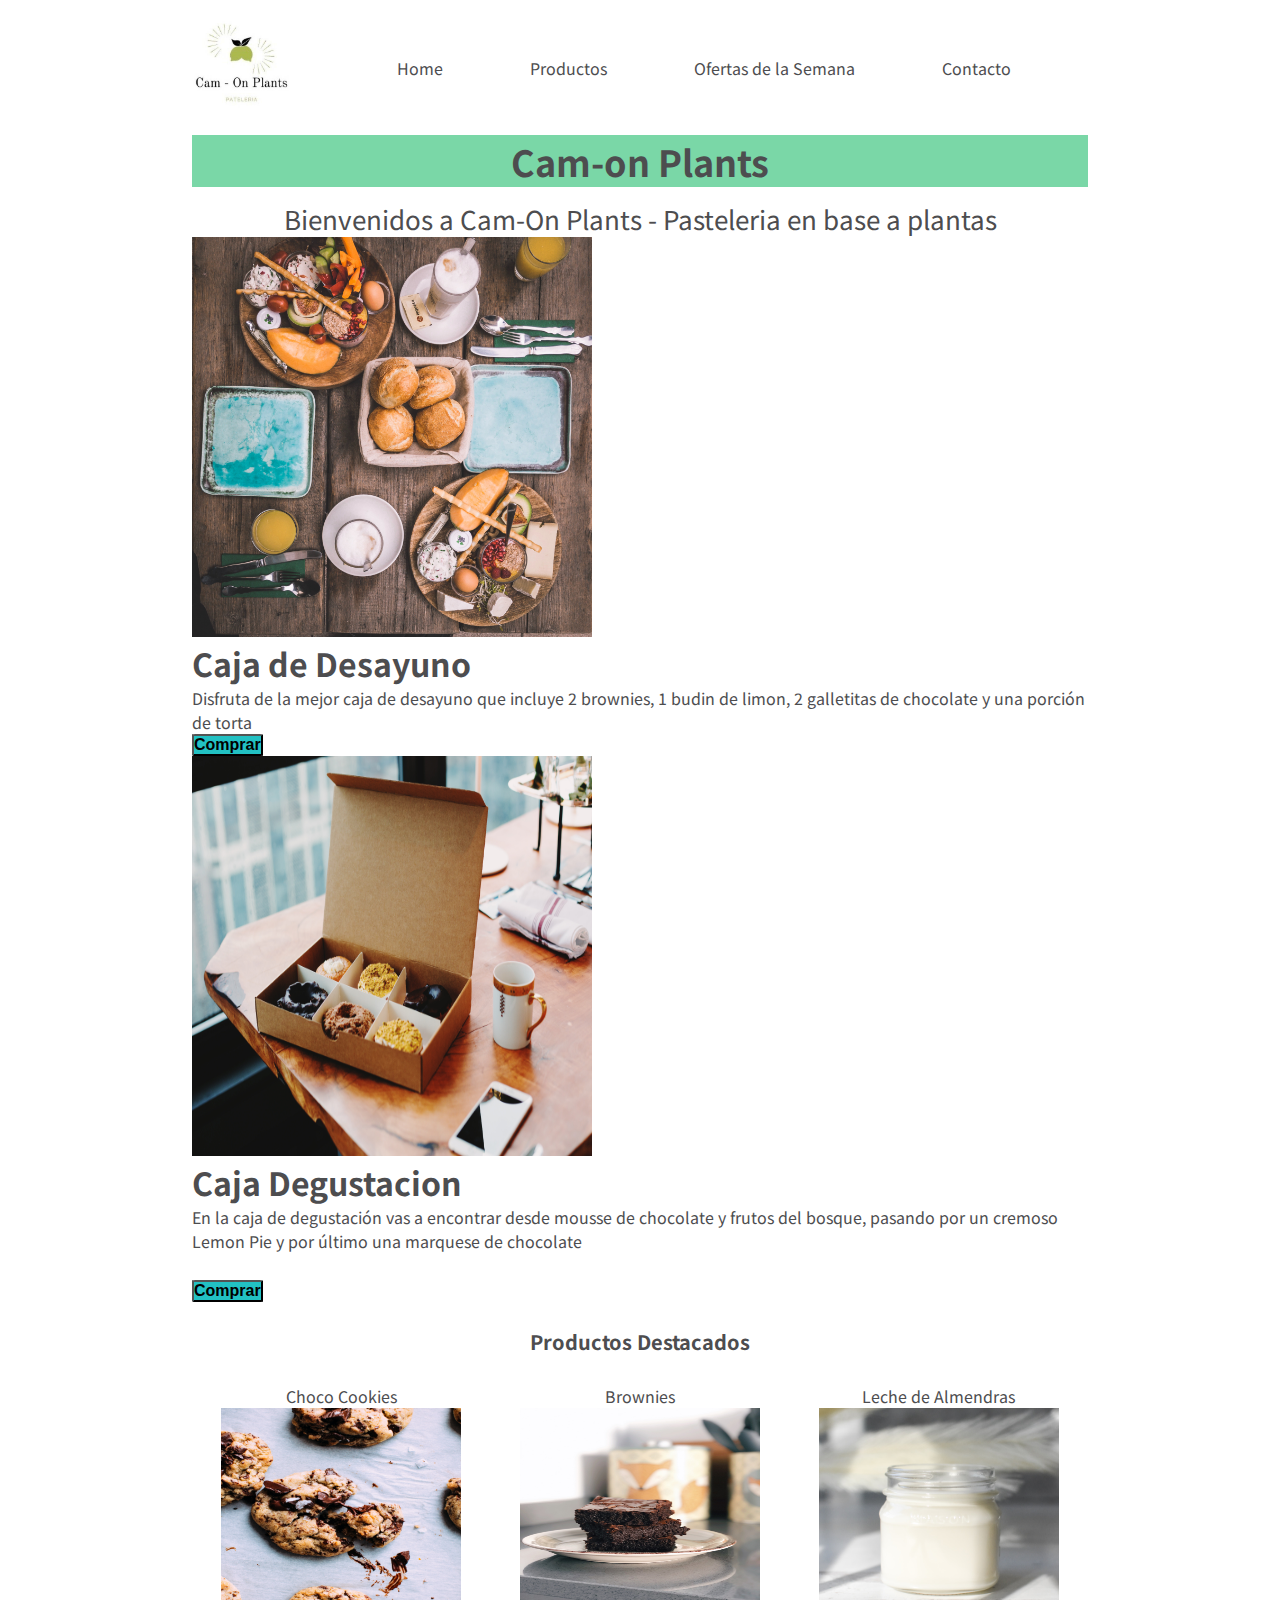
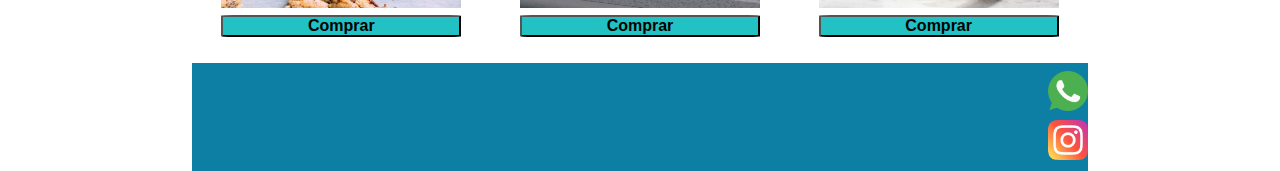
<file: index.html>
<!DOCTYPE html>
<html lang="es">
  <head>
    <meta name="title" content="CamOn-Plant | Desayunos Veganos" />
    <meta name="description" content="Cajas de Desayuno y meriendas veganas" />
    <meta
      name="keywords"
      content="veganos, desayuno veganos, postres veganos, alimentos veganos"
    />
    <meta charset="UTF-8" />
    <meta http-equiv="X-UA-Compatible" content="IE=edge" />
    <link rel="preconnect" href="https://fonts.googleapis.com" />
    <link rel="preconnect" href="https://fonts.gstatic.com" crossorigin />
    <link
      href="https://fonts.googleapis.com/css2?family=Noto+Sans+JP:wght@100;300;400&display=swap"
      rel="stylesheet"
    />
    <meta name="viewport" content="width=device-width, initial-scale=1.0" />
    <title>Cam-On Plant</title>
    <link
      href="https://cdn.jsdelivr.net/npm/bootstrap@5.0.2/dist/css/bootstrap.min.css"
      rel="stylesheet"
      integrity="sha384-EVSTQN3/azprG1Anm3QDgpJLIm9Nao0Yz1ztcQTwFspd3yD65VohhpuuCOmLASjC"
      crossorigin="anonymous"
    />
    <script
      src="https://cdn.jsdelivr.net/npm/bootstrap@5.0.2/dist/js/bootstrap.bundle.min.js"
      integrity="sha384-MrcW6ZMFYlzcLA8Nl+NtUVF0sA7MsXsP1UyJoMp4YLEuNSfAP+JcXn/tWtIaxVXM"
      crossorigin="anonymous"
    ></script>
    <link rel="stylesheet" href="css/style.css" />
  </head>
  <body>
    <header>
      <img
        class="img_logo"
        src="./img/Cam-on plants.jpeg"
        alt="logo cam-on plants"
      />
      <nav>
        <label for="check-menu">MENU</label>
        <input id="check-menu" type="checkbox" />

        <ul class="menu">
          <li class="menu_items">
            <a class="links" href="index.html">Home</a>
          </li>
          <li class="menu_items">
            <a class="links" href="productos.html">Productos</a>
          </li>
          <li class="menu_items">
            <a class="links" href="ofertas_de_la_semana.html"
              >Ofertas de la Semana</a
            >
          </li>
          <li class="menu_items">
            <a class="links" href="contacto.html">Contacto</a>
          </li>
        </ul>
      </nav>
    </header>
    <main>
      <section class="intro">
        <h1 class="intro_title">Cam-on Plants</h1>
        <p class="intro_subtitle">
          Bienvenidos a Cam-On Plants - Pasteleria en base a plantas
        </p>
      </section>
      <section>
        <div class="container">
          <div class="row py-1">
            <div class="col-md-6 text-center">
              <img
                class="img_producto_destacado"
                src="./img/caja-desayuno.jpeg"
                alt="caja-desayuno"
              />
            </div>
            <div class="col-md-6 text-center my-auto">
              <h2 class="fw-bold">Caja de Desayuno</h2>
              <p class="producto-desc">
                Disfruta de la mejor caja de desayuno que incluye 2 brownies, 1
                budin de limon, 2 galletitas de chocolate y una porción de torta
              </p>
              <button class="btn btn-success">Comprar</button>
            </div>
          </div>
          <div class="row flex-row-reverse py-1">
            <div class="col-md-6 text-center">
              <img
                class="img_producto_destacado"
                src="./img/dessert-box.jpeg"
                alt="caja-degustacion"
              />
            </div>
            <div class="col-md-6 text-center my-auto">
              <h2 class="fw-bold">Caja Degustacion</h2>
              <p class="producto-desc">
                En la caja de degustación vas a encontrar desde mousse de
                chocolate y frutos del bosque, pasando por un cremoso Lemon Pie
                y por último una marquese de chocolate
              </p>
              <button class="btn btn-success promo">Comprar</button>
            </div>
          </div>
        </div>
      </section>
      <section class="productos-titulos">
        <h2>Productos Destacados</h2>
      </section>
      <section class="productos">
        <div class="sub-producto">
          <p>Choco Cookies</p>
          <img
            class="foto-producto"
            src="./img/choco-cookies.jpeg"
            alt="choco"
          />
          <button class="btn btn-success promo">Comprar</button>
        </div>
        <div class="sub-producto">
          <p>Brownies</p>
          <img class="foto-producto" src="./img/brownies.jpeg" alt="brownies" />
          <button class="btn btn-success promo">Comprar</button>
        </div>
        <div class="sub-producto">
          <p>Leche de Almendras</p>
          <img
            class="foto-producto"
            src="./img/leche-almendras.jpeg"
            alt="leche-almendras"
          />
          <button class="btn btn-success promo">Comprar</button>
        </div>
      </section>
    </main>
  </body>
  <footer class="footer">
    <nav>
      <ul class="redes-sociales">
        <li class="logos">
          <a href="https://wa.me/+5491165191516" target="_blank">
            <img class="whatsapp" src="./img/whatsapp.png" alt="" />
          </a>
        </li>
        <li class="logos">
          <a href="https://www.instagram.com/cam_onplants/"></a>
          <img class="ig" src="./img/instagram.png" alt="" />
        </li>
      </ul>
    </nav>
    </footer>
</html>
</file>
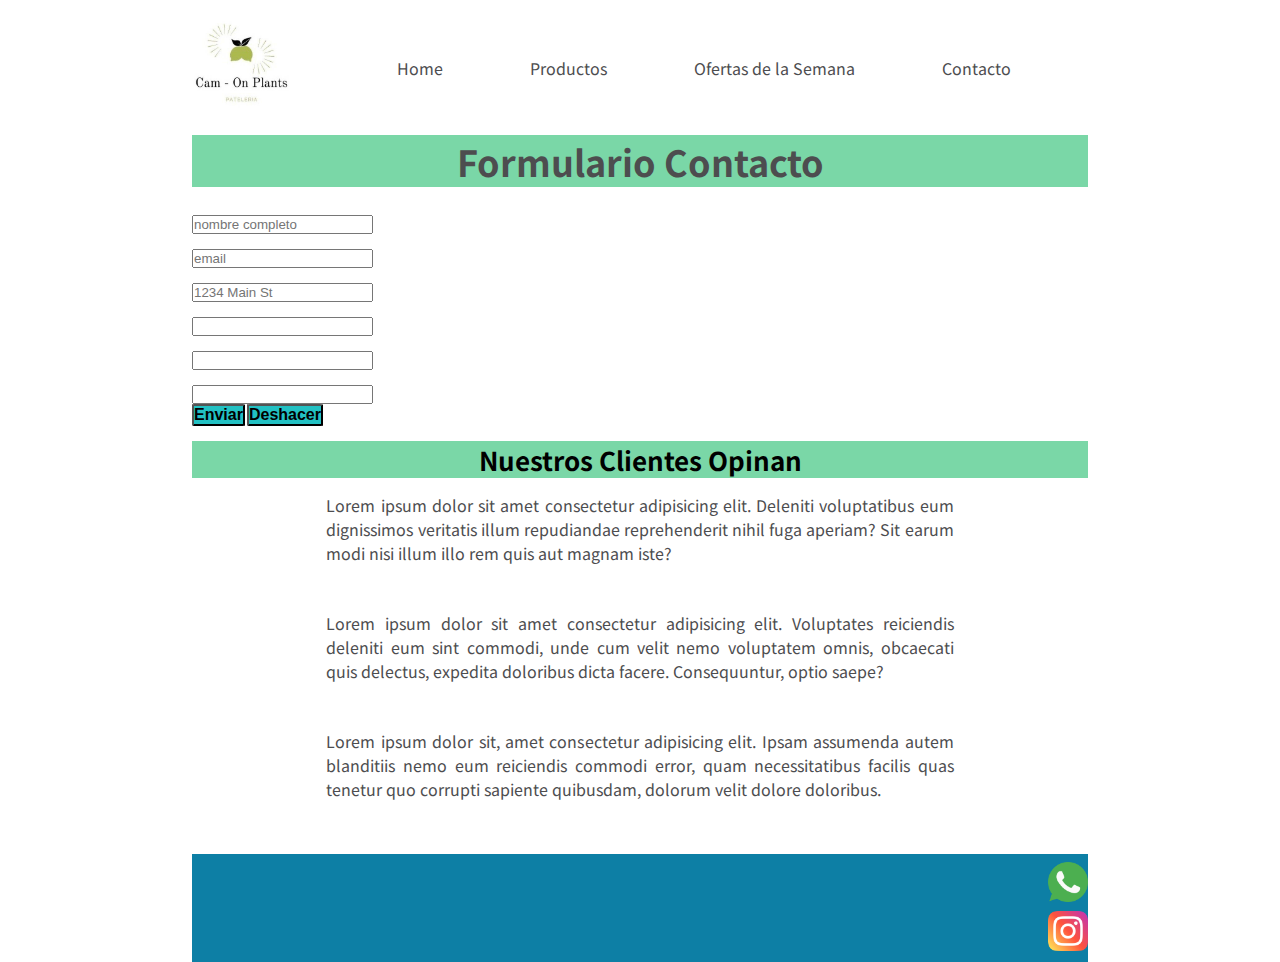
<file: contacto.html>
<!DOCTYPE html>
<html lang="es">
  <head>
    <meta name="title" content="CamOn-Plant | Desayunos Veganos">
    <meta name="description" content="Cajas de Desayuno y meriendas veganas" />
    <meta name="keywords" content="veganos, desayuno veganos, postres veganos, alimentos veganos">
    <meta charset="UTF-8" />
    <meta http-equiv="X-UA-Compatible" content="IE=edge" />
    <link rel="preconnect" href="https://fonts.googleapis.com" />
    <link rel="preconnect" href="https://fonts.gstatic.com" crossorigin />
    <link
      href="https://fonts.googleapis.com/css2?family=Noto+Sans+JP:wght@100;300;400&display=swap"
      rel="stylesheet"
    />
    <meta name="viewport" content="width=device-width, initial-scale=1.0" />
    <title>Cam-On Plant</title>
    <link
      href="https://cdn.jsdelivr.net/npm/bootstrap@5.0.2/dist/css/bootstrap.min.css"
      rel="stylesheet"
      integrity="sha384-EVSTQN3/azprG1Anm3QDgpJLIm9Nao0Yz1ztcQTwFspd3yD65VohhpuuCOmLASjC"
      crossorigin="anonymous"
    />
    <script
      src="https://cdn.jsdelivr.net/npm/bootstrap@5.0.2/dist/js/bootstrap.bundle.min.js"
      integrity="sha384-MrcW6ZMFYlzcLA8Nl+NtUVF0sA7MsXsP1UyJoMp4YLEuNSfAP+JcXn/tWtIaxVXM"
      crossorigin="anonymous"
    ></script>
    <link rel="stylesheet" href="css/style.css" />
  </head>
  <body>
    <header>
      <img
        class="img_logo"
        src="./img/Cam-on plants.jpeg"
        alt="logo cam-on plants"
      />
      <nav>
        <label for="check-menu">MENU</label>
        <input id="check-menu" type="checkbox" />

        <ul class="menu">
          <li class="menu_items">
            <a class="links" href="index.html">Home</a>
          </li>
          <li class="menu_items">
            <a class="links" href="productos.html">Productos</a>
          </li>
          <li class="menu_items">
            <a class="links" href="ofertas_de_la_semana.html"
              >Ofertas de la Semana</a
            >
          </li>
          <li class="menu_items">
            <a class="links" href="contacto.html">Contacto</a>
          </li>
        </ul>
      </nav>
    </header>
  <section class="intro">
    <h1 class="intro_title">Formulario Contacto</h1>
    <section class="section-contacto">
      <form class="row g-3">
        <div class="col-md-6">
          <label for="inputEmail4" class="form-label">Nombre</label>
          <input
            type="text"
            class="form-control"
            id="nombre"
            placeholder="nombre completo"
          />
        </div>
        <div class="col-md-6">
          <label for="inputPassword4" class="form-label">Email</label>
          <input
            type="email"
            class="form-control"
            id="email"
            placeholder="email"
          />
        </div>
        <div class="col-12">
          <label for="inputAddress" class="form-label">Dirección</label>
          <input
            type="text"
            class="form-control"
            id="inputAddress"
            placeholder="1234 Main St"
          />
        </div>
        <div class="col-12">
        </div>
        <div class="col-md-6">
          <label for="inputCity" class="form-label">Ciudad</label>
          <input type="text" class="form-control" id="inputCity" />
        </div>
        <div class="col-md-4">
          <label for="inputState" class="form-label">Estado</label>
          <input type="text" class="form-control" id="Estado">
          </div>
        <div class="col-md-2">
          <label for="inputZip" class="form-label">Codigo Postal</label>
          <input type="text" class="form-control" id="inputZip" />
        </div>
                 
        </div>
        <div class="col-12">
          <button type="submit" class="btn btn-primary">Enviar</button>
          <button type="reset" class="btn btn-primary">Deshacer</button>
        </div>
      </form>
      <br>
      <section>
        <h2 class="testimonios">Nuestros Clientes Opinan</h2>
        <br>
        <div class="opiniones"></div>
        <div class="opinion-1"><p>Lorem ipsum dolor sit amet consectetur adipisicing elit. Deleniti voluptatibus eum dignissimos veritatis illum repudiandae reprehenderit nihil fuga aperiam? Sit earum modi nisi illum illo rem quis aut magnam iste?</p></div>
        <div class="opinion-2"><p>Lorem ipsum dolor sit amet consectetur adipisicing elit. Voluptates reiciendis deleniti eum sint commodi, unde cum velit nemo voluptatem omnis, obcaecati quis delectus, expedita doloribus dicta facere. Consequuntur, optio saepe?</p></div>
        <div class="opinion-3"><p>Lorem ipsum dolor sit, amet consectetur adipisicing elit. Ipsam assumenda autem blanditiis nemo eum reiciendis commodi error, quam necessitatibus facilis quas tenetur quo corrupti sapiente quibusdam, dolorum velit dolore doloribus.</p></div>
        </section>
    </section>
  </section>
</body>
<footer class="footer">
  <nav>
    <ul class="redes-sociales">
      <li class="logos">
        <a href="https://wa.me/+5491165191516" target="_blank">
          <img class="whatsapp" src="./img/whatsapp.png" alt="" />
        </a>
      </li>
      <li class="logos">
        <a href="https://www.instagram.com/cam_onplants/"></a>
        <img class="ig" src="./img/instagram.png" alt="" />
      </li>
    </ul>
  </nav>
  </footer>
  </html>
</file>
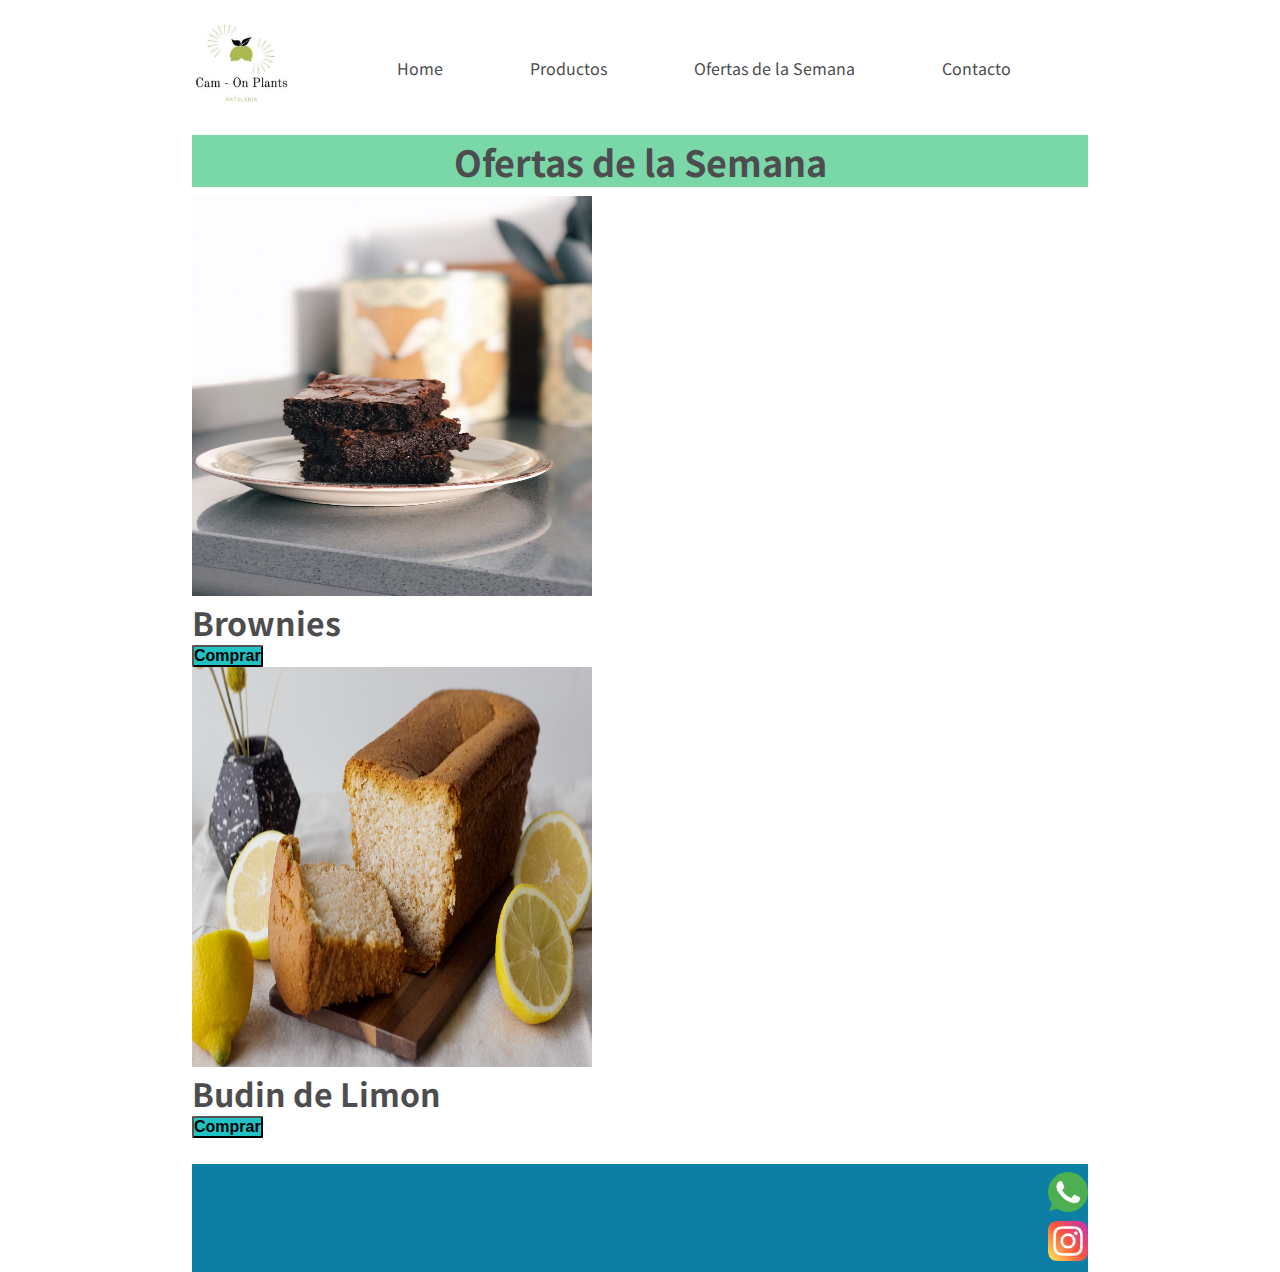
<file: ofertas_de_la_semana.html>
<!DOCTYPE html>
<html lang="es">
  <head>
    <meta name="title" content="CamOn-Plant | Desayunos Veganos" />
    <meta name="description" content="Cajas de Desayuno y meriendas veganas" />
    <meta
      name="keywords"
      content="veganos, desayuno veganos, postres veganos, alimentos veganos"
    />
    <meta charset="UTF-8" />
    <meta http-equiv="X-UA-Compatible" content="IE=edge" />
    <link rel="preconnect" href="https://fonts.googleapis.com" />
    <link rel="preconnect" href="https://fonts.gstatic.com" crossorigin />
    <link
      href="https://fonts.googleapis.com/css2?family=Noto+Sans+JP:wght@100;300;400&display=swap"
      rel="stylesheet"
    />
    <meta name="viewport" content="width=device-width, initial-scale=1.0" />
    <title>Cam-On Plant</title>
    <link
      href="https://cdn.jsdelivr.net/npm/bootstrap@5.0.2/dist/css/bootstrap.min.css"
      rel="stylesheet"
      integrity="sha384-EVSTQN3/azprG1Anm3QDgpJLIm9Nao0Yz1ztcQTwFspd3yD65VohhpuuCOmLASjC"
      crossorigin="anonymous"
    />
    <script
      src="https://cdn.jsdelivr.net/npm/bootstrap@5.0.2/dist/js/bootstrap.bundle.min.js"
      integrity="sha384-MrcW6ZMFYlzcLA8Nl+NtUVF0sA7MsXsP1UyJoMp4YLEuNSfAP+JcXn/tWtIaxVXM"
      crossorigin="anonymous"
    ></script>
    <link rel="stylesheet" href="css/style.css" />
  </head>
  <body>
    <header>
      <img
        class="img_logo"
        src="./img/Cam-on plants.jpeg"
        alt="logo cam-on plants"
      />
      <nav>
        <label for="check-menu">MENU</label>
        <input id="check-menu" type="checkbox" />

        <ul class="menu">
          <li class="menu_items">
            <a class="links" href="index.html">Home</a>
          </li>
          <li class="menu_items">
            <a class="links" href="productos.html">Productos</a>
          </li>
          <li class="menu_items">
            <a class="links" href="ofertas_de_la_semana.html"
              >Ofertas de la Semana</a
            >
          </li>
          <li class="menu_items">
            <a class="links" href="contacto.html">Contacto</a>
          </li>
        </ul>
      </nav>
    </header>
    <main class="container">
      <section class="intro">
        <h1 class="intro_title_productos">Ofertas de la Semana</h1>
      </section>
      <div class="row py-1">
        <div class="col-md-6 text-center">
          <img
            class="img_producto_destacado"
            src="./img/brownies.jpeg"
            alt="brownies"
          />
        </div>
        <div class="col-md-6 text-center my-auto">
          <h2 class="fw-bold">Brownies</h2>
          <p class="producto-desc producto-texto">
            Lorem ipsum dolor sit amet consectetur adipisicing elit. Voluptates,
            eum.
          </p>
          <button class="btn btn-success">Comprar</button>
        </div>
      </div>
      <div class="row flex-row-reverse py-1">
        <div class="col-md-6 text-center">
          <img
            class="img_producto_destacado"
            src="./img/budin-limon.jpeg"
            alt=""
          />
        </div>
        <div class="col-md-6 text-center my-auto">
          <h2 class="fw-bold">Budin de Limon</h2>
          <p class="producto-desc producto-texto">
            Lorem ipsum dolor sit amet consectetur adipisicing elit. Voluptates,
            eum.
          </p>
          <button class="btn btn-success">Comprar</button>
        </div>
      </div>
    </main>
  </body>
  <footer class="footer">
    <nav>
      <ul class="redes-sociales">
        <li class="logos">
          <a href="https://wa.me/+5491165191516" target="_blank">
            <img class="whatsapp" src="./img/whatsapp.png" alt="" />
          </a>
        </li>
        <li class="logos">
          <a href="https://www.instagram.com/cam_onplants/"></a>
          <img class="ig" src="./img/instagram.png" alt="" />
        </li>
      </ul>
    </nav>
    </footer>
</html>
</file>
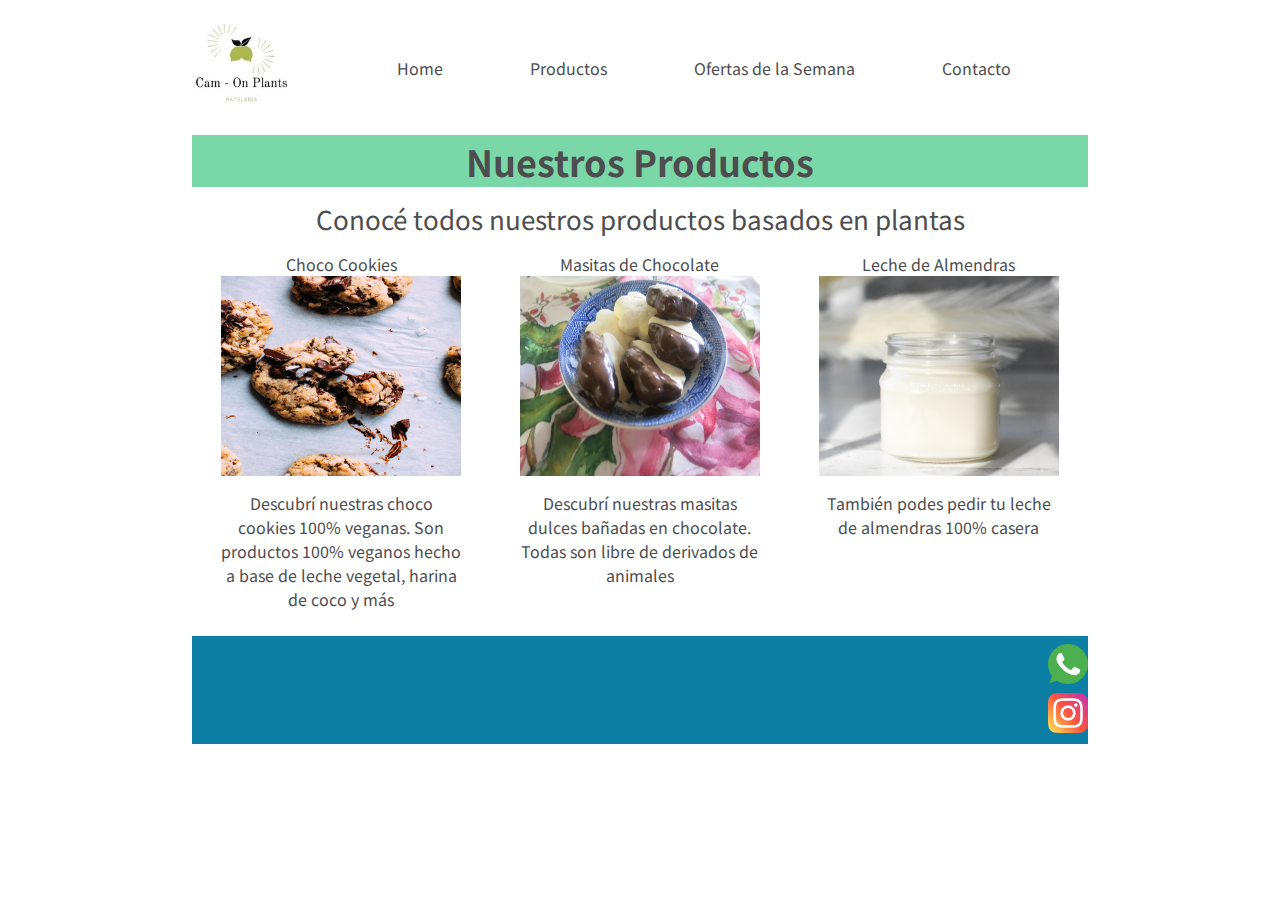
<file: productos.html>
<!DOCTYPE html>
<html lang="es">
  <head>
    <meta name="title" content="CamOn-Plant | Desayunos Veganos">
    <meta name="description" content="Cajas de Desayuno y meriendas veganas" />
    <meta name="keywords" content="veganos, desayuno veganos, postres veganos, alimentos veganos">
    <meta charset="UTF-8" />
    <meta http-equiv="X-UA-Compatible" content="IE=edge" />
    <link rel="preconnect" href="https://fonts.googleapis.com" />
    <link rel="preconnect" href="https://fonts.gstatic.com" crossorigin />
    <link
      href="https://fonts.googleapis.com/css2?family=Noto+Sans+JP:wght@100;300;400&display=swap"
      rel="stylesheet"
    />
    <meta name="viewport" content="width=device-width, initial-scale=1.0" />
    <title>Cam-On Plant</title>
    <link
      href="https://cdn.jsdelivr.net/npm/bootstrap@5.0.2/dist/css/bootstrap.min.css"
      rel="stylesheet"
      integrity="sha384-EVSTQN3/azprG1Anm3QDgpJLIm9Nao0Yz1ztcQTwFspd3yD65VohhpuuCOmLASjC"
      crossorigin="anonymous"
    />
    <script
      src="https://cdn.jsdelivr.net/npm/bootstrap@5.0.2/dist/js/bootstrap.bundle.min.js"
      integrity="sha384-MrcW6ZMFYlzcLA8Nl+NtUVF0sA7MsXsP1UyJoMp4YLEuNSfAP+JcXn/tWtIaxVXM"
      crossorigin="anonymous"
    ></script>
    <link rel="stylesheet" href="css/style.css" />
  </head>
  <body>
    <header>
      <img
        class="img_logo"
        src="./img/Cam-on plants.jpeg"
        alt="logo cam-on plants"
      />
      <nav>
        <label for="check-menu">MENU</label>
        <input id="check-menu" type="checkbox" />

        <ul class="menu">
          <li class="menu_items">
            <a class="links" href="index.html">Home</a>
          </li>
          <li class="menu_items">
            <a class="links" href="productos.html">Productos</a>
          </li>
          <li class="menu_items">
            <a class="links" href="ofertas_de_la_semana.html"
              >Ofertas de la Semana</a
            >
          </li>
          <li class="menu_items">
            <a class="links" href="contacto.html">Contacto</a>
          </li>
        </ul>
      </nav>
    </header>
<body>
    <main>     
      <section class="intro">
      <h1 class="intro_title">Nuestros Productos</h1>
      <p class="intro_subtitle">
        Conocé todos nuestros productos basados en plantas
      </p>
    </section>
        <section class="productos_principales">
          <div class="sub-producto">
            <p>Choco Cookies</p>
            <img class="foto-producto" src="./img/choco-cookies.jpeg" alt="choco" />
            <p class="sub_producto_texto"">
              Descubrí nuestras choco cookies 100% veganas. Son productos 100%
              veganos hecho a base de leche vegetal, harina de coco y más
            </p>
          </div>
          <div class="sub-producto">
            <p>Masitas de Chocolate</p>
            <img class="foto-producto" src="./img/cookies.jpeg" alt="cookies" />
            <p class="sub_producto_texto">
              Descubrí nuestras masitas dulces bañadas en chocolate. Todas son libre
              de derivados de animales
            </p>
          </div>
          <div class="sub-producto">
            <p>Leche de Almendras</p>
            <img
              class="foto-producto"
              src="./img/leche-almendras.jpeg"
              alt="leche-almendras"
            />
            <p class="sub_producto_texto">También podes pedir tu leche de almendras 100% casera</p>
          </div>
        </section>
      </main>
</body>
<footer class="footer">
  <nav>
    <ul class="redes-sociales">
      <li class="logos">
        <a href="https://wa.me/+5491165191516" target="_blank">
          <img class="whatsapp" src="./img/whatsapp.png" alt="" />
        </a>
      </li>
      <li class="logos">
        <a href="https://www.instagram.com/cam_onplants/"></a>
        <img class="ig" src="./img/instagram.png" alt="" />
      </li>
    </ul>
  </nav>
  </footer>
</html>
</file>
<file: css/style.css>
* {
  margin: 0;
  padding: 0;
  -webkit-box-sizing: border-box;
          box-sizing: border-box;
}

html {
  font-size: 62.5%;
}

/*VARIABLES*/
/*SCSS*/
/*HOME*/
body {
  font-family: "Noto Sans JP", sans-serif;
}

header {
  width: 70%;
  height: 15vh;
  margin: auto;
  display: -webkit-box;
  display: -ms-flexbox;
  display: flex;
  -webkit-box-align: center;
      -ms-flex-align: center;
          align-items: center;
  -webkit-box-pack: space-evenly;
      -ms-flex-pack: space-evenly;
          justify-content: space-evenly;
}
@media screen and (max-width: 768px) {
  header {
    display: block;
    height: auto;
    margin-bottom: 30px;
  }
}

.img_logo {
  width: 100px;
  height: 100px;
}
@media screen and (max-width: 768px) {
  .img_logo {
    display: block;
    margin: auto;
    width: 100px;
    height: 100px;
  }
}

.menu {
  display: -webkit-box;
  display: -ms-flexbox;
  display: flex;
  -webkit-box-pack: space-evenly;
      -ms-flex-pack: space-evenly;
          justify-content: space-evenly;
  list-style: none;
  color: #4d4d4f;
  font-size: 16px;
  width: 100%;
  margin: auto;
  -webkit-transition: background-color 2s ease;
  transition: background-color 2s ease;
}
@media screen and (max-width: 768px) {
  .menu {
    display: none;
  }
}

label {
  color: white;
  display: block;
}
@media screen and (max-width: 768px) {
  label {
    color: #4d4d4f;
    text-align: center;
  }
}

nav input {
  display: none;
}

nav {
  text-align: center;
  display: contents;
  margin: inherit;
}

nav input:checked ~ .menu {
  display: block;
}

.menu_items:hover {
  background-color: #7ad7a7;
}

.links {
  text-decoration: none;
  color: #4d4d4f;
  margin: auto;
  padding: 1rem;
}

.navbar {
  display: -webkit-box;
  display: -ms-flexbox;
  display: flex;
  position: relative;
  -webkit-box-pack: justify;
      -ms-flex-pack: justify;
          justify-content: space-between;
}

#navbar-links {
  height: 100%;
}

.toggle-button {
  position: absolute;
  top: 0.75rem;
  right: 1rem;
  display: none;
  -webkit-box-orient: vertical;
  -webkit-box-direction: normal;
      -ms-flex-direction: column;
          flex-direction: column;
  -webkit-box-pack: justify;
      -ms-flex-pack: justify;
          justify-content: space-between;
  width: 30px;
  height: 21px;
}

.toggle-button .bar {
  height: 3px;
  width: 100%;
  background-color: #7ad7a7;
  border-radius: 10px;
}

#navbar-links:target {
  display: -webkit-box;
  display: -ms-flexbox;
  display: flex;
}

@media (max-width: 768px) {
  .navbar {
    -webkit-box-orient: vertical;
    -webkit-box-direction: normal;
        -ms-flex-direction: column;
            flex-direction: column;
    -webkit-box-align: start;
        -ms-flex-align: start;
            align-items: flex-start;
  }

  .toggle-button {
    display: -webkit-box;
    display: -ms-flexbox;
    display: flex;
  }

  #navbar-links {
    display: none;
    width: 100%;
  }

  #navbar-links ul {
    width: 100%;
    -webkit-box-orient: vertical;
    -webkit-box-direction: normal;
        -ms-flex-direction: column;
            flex-direction: column;
  }

  #navbar-links ul li {
    text-align: center;
  }

  #navbar-links ul li a {
    padding: 0.5rem 1rem;
  }
}
.intro_title {
  background-color: #7ad7a7;
  color: #4d4d4f;
  width: 70%;
  margin: auto;
  padding: 0px;
  text-align: center;
  font-size: 36px;
  font-weight: bold;
  margin-bottom: 1%;
}

@media screen and (max-width: 768px) {
  .intro_title {
    width: 70%;
    margin: auto;
    font-size: 26px;
  }
}
.intro_subtitle {
  color: #4d4d4f;
  width: 70%;
  margin: auto;
  text-align: center;
  font-size: 26px;
}

@media screen and (max-width: 768px) {
  .intro_subtitle {
    text-align: center;
    font-size: 12px;
    width: 70%;
    margin: auto;
  }
}
.img_producto_destacado {
  height: 400px;
  width: 400px;
}

@media screen and (max-width: 768px) {
  .img_producto_destacado {
    text-align: center;
    width: 200px;
    height: 200px;
    margin: auto;
  }
}
.fw-bold {
  font-size: 32px;
  color: #4d4d4f;
}

@media screen and (max-width: 768px) {
  .fw-bold {
    text-align: center;
    font-size: 20px;
    width: 70%;
    margin: auto;
  }
}
.producto-desc {
  font-size: 16px;
  color: #4d4d4f;
}

@media screen and (max-width: 768px) {
  .producto-desc {
    text-align: center;
    font-size: 12px;
    width: 70%;
    margin: auto;
  }
}
.btn {
  font-size: 16px;
  background: #22c1c3;
  background: radial-gradient(0deg, #22c1c3 0%, #fcfcfc 100%);
  border-radius: 5%;
  font-weight: bold;
}

@media screen and (max-width: 768px) {
  .btn {
    text-align: center;
    font-size: 12px;
    width: 70%;
    margin: auto;
  }
}
.container {
  margin: auto;
  width: 70%;
}

.productos-titulos {
  color: #4d4d4f;
  width: 70%;
  margin: auto;
  padding: 0px;
  text-align: center;
  margin-bottom: 1%;
  margin-top: 2%;
}

.productos-titulos h2 {
  font-size: 20px;
  font-weight: bolder;
}

.productos {
  display: grid;
  grid-template-columns: repeat(3, 240px);
  -ms-flex-pack: distribute;
      justify-content: space-around;
  -webkit-box-align: center;
      -ms-flex-align: center;
          align-items: center;
  margin-top: 10px;
  width: 70%;
  margin: auto;
  height: auto;
}

@media screen and (max-width: 768px) {
  .productos {
    grid-template-columns: repeat(1, 240px);
    height: auto;
  }
}
.promo {
  margin-top: 3%;
}

.foto-producto {
  height: 200px;
  width: auto;
}

/*OFERTAS*/
@media screen and (max-width: 768px) {
  .intro {
    margin: auto;
    width: auto;
  }
}
.intro_title_productos {
  background-color: #7ad7a7;
  color: #4d4d4f;
  width: 100%;
  margin: auto;
  text-align: center;
  font-size: 36px;
  font-weight: bold;
  margin-bottom: 1%;
}
@media screen and (max-width: 768px) {
  .intro_title_productos {
    width: 70%;
    margin: auto;
    font-size: 26px;
  }
}

.producto-texto {
  display: none;
}

.footer {
  margin-top: 2%;
}

footer {
  width: 70%;
  height: 12vh;
  margin: auto;
  display: -webkit-box;
  display: -ms-flexbox;
  display: flex;
  -webkit-box-align: center;
      -ms-flex-align: center;
          align-items: center;
  -webkit-box-pack: justify;
      -ms-flex-pack: justify;
          justify-content: space-between;
  background: #0d7fa5;
  margin-top: 3%;
}

.redes-sociales {
  display: grid;
  -webkit-box-pack: end;
      -ms-flex-pack: end;
          justify-content: flex-end;
  width: 100%;
  margin: auto;
  list-style: none;
}

.logos {
  text-decoration: none;
  margin: auto;
  padding: 0%;
}

.whatsapp {
  height: 40px;
  width: 40px;
  margin-bottom: 15%;
}

.ig {
  height: 40px;
  width: 40px;
}

.body {
  width: 70%;
}

.titulo-contacto {
  color: #4d4d4f;
  font-size: 36px;
  font-weight: bold;
  background-color: #7ad7a7;
  text-align: center;
  margin: auto;
  width: 70%;
  margin-bottom: 2%;
}

.section-contacto {
  width: 70%;
  margin: auto;
}

.testimonios {
  width: auto;
  margin: auto;
  background-color: #7ad7a7;
  font-size: 26px;
  text-align: center;
}

.opinion-1 {
  width: 70%;
  height: 100px;
  color: #4d4d4f;
  margin-top: 2%;
}

.opinion-2 {
  width: 70%;
  height: 100px;
  color: #4d4d4f;
  margin-top: 2%;
}

.opinion-3 {
  width: 70%;
  height: 100px;
  color: #4d4d4f;
  margin-top: 2%;
}

.opinion-1 {
  font-size: 16px;
  text-align: justify;
  width: 70%;
  margin: auto;
  margin-bottom: 2%;
}

.opinion-2 {
  font-size: 16px;
  text-align: justify;
  width: 70%;
  margin: auto;
  margin-bottom: 2%;
}

.opinion-3 {
  font-size: 16px;
  text-align: justify;
  width: 70%;
  margin: auto;
}

@media screen and (max-width: 768px) {
  .section-contacto {
    margin-top: 4%;
    width: 70%;
    margin: auto;
  }

  .col-12 {
    display: grid;
  }

  .btn-primary {
    margin-bottom: 5%;
  }

  .testimonios {
    width: 70%;
    margin: auto;
    font-size: 20px;
  }

  .opinion-1 {
    font-size: 10px;
  }

  .opinion-2 {
    font-size: 10px;
    margin-top: 2%;
  }

  .opinion-3 {
    font-size: 10px;
    margin-top: 7%;
  }

  .footer {
    margin-top: 2%;
  }
}
.sub_producto_texto {
  display: -webkit-box;
  display: -ms-flexbox;
  display: flex;
  -webkit-box-orient: vertical;
  -webkit-box-direction: normal;
      -ms-flex-direction: column;
          flex-direction: column;
  margin-top: 15px;
  text-align: center;
  font-size: 16px;
  color: #4d4d4f;
}

.productos_principales {
  display: grid;
  grid-template-columns: repeat(3, 240px);
  -ms-flex-pack: distribute;
      justify-content: space-around;
  width: 70%;
  margin-top: 10%;
  margin: auto;
  margin-bottom: 20px;
}

@media screen and (max-width: 768px) {
  .productos_principales {
    grid-template-columns: repeat(1, 240px);
  }
}
.sub-producto {
  display: -webkit-box;
  display: -ms-flexbox;
  display: flex;
  -webkit-box-orient: vertical;
  -webkit-box-direction: normal;
      -ms-flex-direction: column;
          flex-direction: column;
  margin-top: 15px;
  text-align: center;
  font-size: 16px;
  color: #4d4d4f;
}/*# sourceMappingURL=style.css.map */
</file>
